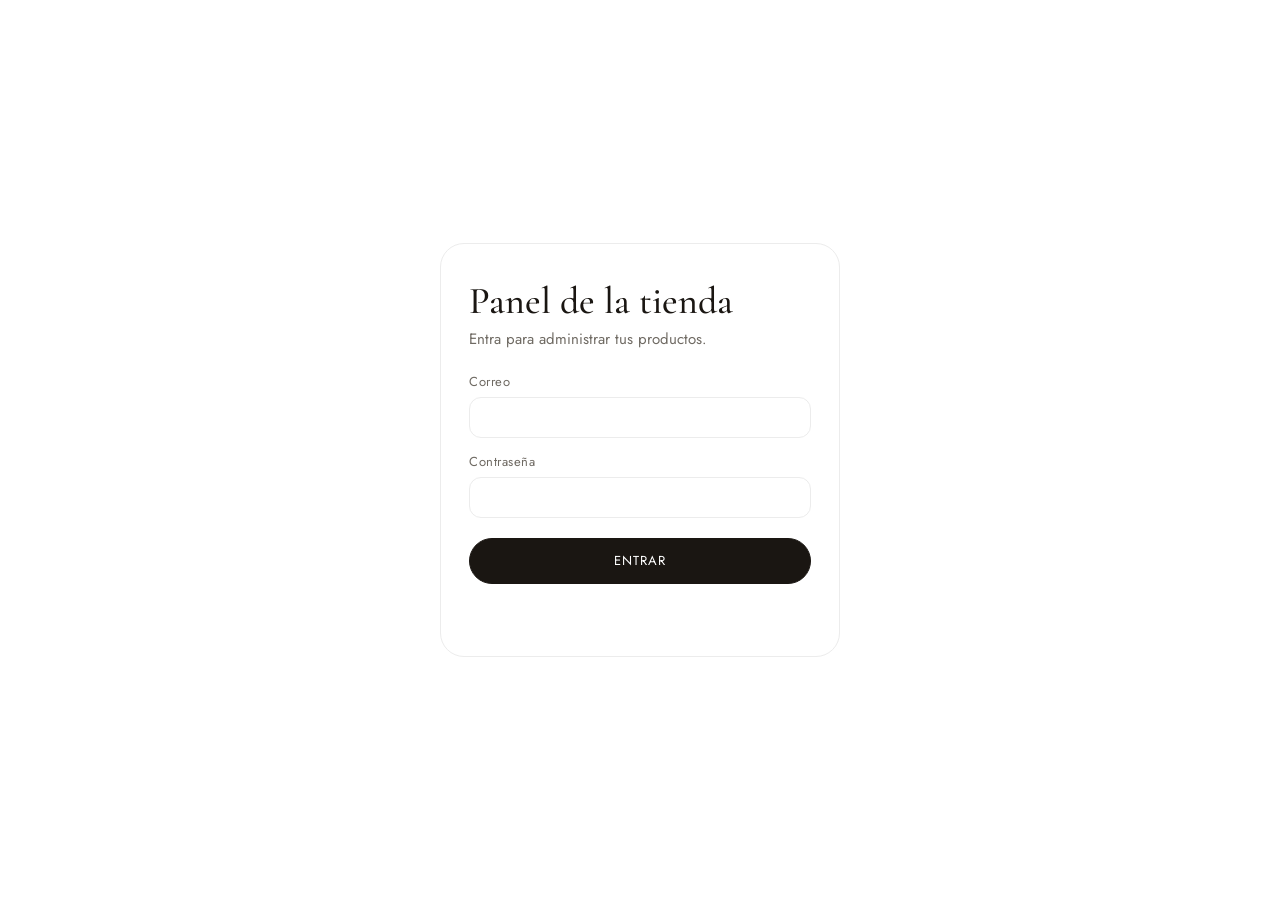
<file: admin/index.html>
<!doctype html>
<html lang="es">
<head>
<meta charset="utf-8">
<meta name="viewport" content="width=device-width,initial-scale=1">
<meta name="robots" content="noindex,nofollow">
<title>Panel de administración</title>
<link rel="preconnect" href="https://fonts.googleapis.com">
<link href="https://fonts.googleapis.com/css2?family=Cormorant+Garamond:ital,wght@0,500;0,600;1,500&family=Jost:wght@400;500;600&display=swap" rel="stylesheet">
<link rel="stylesheet" href="admin.css">
</head>
<body>
<section id="login" class="login" hidden>
  <form id="fLogin" class="caja">
    <h1>Panel de la tienda</h1><p>Entra para administrar tus productos.</p>
    <label>Correo<input id="lMail" type="email" required autocomplete="username"></label>
    <label>Contraseña<input id="lPass" type="password" required autocomplete="current-password"></label>
    <button class="b n" type="submit">Entrar</button><p id="lErr" class="err"></p>
  </form>
</section>

<section id="app" hidden>
  <header class="bar"><b>Panel · <span id="tNombre"></span></b><span><a href="../index.html" target="_blank">Ver tienda ↗</a><button id="bSalir" class="b">Cerrar sesión</button></span></header>
  <main>
    <nav class="tabs"><button type="button" class="on" data-v="vProd">Productos</button><button type="button" data-v="vPed">Pedidos <span id="nNuevos" class="bd" hidden></span></button><button type="button" data-v="vBan">Banners</button></nav>
    <div id="vProd">
    <div class="tools">
      <input id="fBus" type="search" placeholder="Buscar producto…">
      <select id="fGrupo"><option value="">Todas las secciones</option><option value="hombre">Hombre</option><option value="mujer">Mujer</option></select>
      <button id="bNuevo" class="b n">+ Nuevo producto</button>
    </div>
    <p id="cuenta" class="mut"></p>
    <div id="lista" class="lista"></div>
    </div>
    <div id="vPed" hidden>
      <div class="tools tp">
        <select id="pFiltro">
          <option value="atender">Por atender (pagados)</option><option value="nuevos">Nuevos sin abrir</option><option value="enviado">Enviados / retirados</option>
          <option value="sinpago">Sin pagar / fallidos</option><option value="revisar">Revisar (sin stock)</option><option value="cancelado">Cancelados</option><option value="todos">Todos</option>
        </select>
        <button id="pRef" class="b" type="button">Actualizar</button>
      </div>
      <p id="pCuenta" class="mut"></p>
      <div id="pLista" class="lista"></div>
    </div>
    <div id="vBan" hidden>
      <div class="tools tb">
        <p class="mut">Los banners grandes del inicio de la tienda. Se muestran en este orden. Si no hay ninguno visible, la tienda usa los que vienen en el código.</p>
        <button id="bNuevoBan" class="b n" type="button">+ Nuevo banner</button>
      </div>
      <p id="bCuenta" class="mut"></p>
      <div id="bLista" class="lista"></div>
    </div>
  </main>
</section>

<div id="modal" class="modal" hidden>
  <form id="fProd" class="panel">
    <div class="ph"><h2 id="mTit">Nuevo producto</h2><button type="button" class="x" id="mX" aria-label="Cerrar">×</button></div>
    <div class="grid2">
      <label>Sección<select id="pGrupo"><option value="hombre">Hombre</option><option value="mujer">Mujer</option></select></label>
      <label>Categoría<input id="pCat" list="dCat" required placeholder="Ej: Camisetas"><datalist id="dCat"></datalist></label>
    </div>
    <label>Nombre<input id="pNombre" required maxlength="80" placeholder="Ej: CAMISETA BÁSICA"></label>
    <div class="grid2">
      <label>Marca<input id="pMarca" maxlength="40" placeholder="Opcional"></label>
      <label>Precio normal (COP)<input id="pPrecio" type="number" min="0" step="1" required placeholder="80000"><small id="pPrecioF" class="mut"></small></label>
    </div>
    <div class="grid2">
      <label>Descuento % <span class="mut">(vacío = sin descuento)</span><input id="pDesc" type="number" min="0" max="90" step="1" placeholder="Ej: 20"></label>
      <div class="campo"><span class="et">Precio que paga el cliente</span><div id="pFinal" class="pfinal">—</div></div>
    </div>
    <div class="campo"><span class="et">Tallas</span>
      <label>Tipo de talla<select id="pTipoT"><option value="ropa">Ropa</option><option value="gorras">Gorras</option><option value="calzado">Calzado (tallas europeas)</option><option value="pantalon">Jeans y mochos (cintura)</option><option value="unica">Talla única (relojes, bolsos)</option></select></label>
      <small id="tAyuda" class="mut"></small>
      <div id="presets"></div>
      <div class="add"><input id="pTallaX" placeholder="Otra talla" maxlength="8"><button type="button" class="b" id="bTalla">Agregar</button></div>
      <div id="selT" class="chips sel"></div>
      <small class="mut">Escribe cuántas unidades hay de cada talla. Con <b>0</b> queda <b>agotada</b> (tachada) y no se puede comprar. Toca la × para quitar la talla. Cada venta pagada descuenta el stock sola.</small>
    </div>
    <div class="campo"><span class="et">Fotos</span>
      <label class="drop" id="drop">Arrastra fotos aquí o <u>elígelas</u><input id="pFotos" type="file" accept="image/*" multiple hidden></label>
      <div id="fotos" class="fotos"></div>
      <div id="enc" class="enc" hidden>
        <span class="et">Encuadre: arrastra la foto dentro del cuadro</span>
        <div class="encv"><div id="encF" class="encf"></div></div>
        <small class="mut">Así se ve en la tienda (cuadrado). Si la foto es vertical se recorta arriba y abajo: muévela hasta que se vea lo importante.</small>
        <div class="pie"><button type="button" class="b" id="encOk">Listo</button></div>
      </div>
      <small class="mut">Se reducen solas a un tamaño ideal para la web. La primera es la principal. Con “Encuadrar” eliges qué parte de la foto se ve.</small>
    </div>
    <label class="ck"><input id="pActivo" type="checkbox" checked> Visible en la tienda</label>
    <p id="pErr" class="err"></p>
    <div class="pie"><button type="button" class="b" id="mCan">Cancelar</button><button class="b n" id="mGuardar" type="submit">Guardar</button></div>
  </form>
</div>
<div id="mBan" class="modal" hidden>
  <form id="fBan" class="panel">
    <div class="ph"><h2 id="bTit">Nuevo banner</h2><button type="button" class="x" id="bX" aria-label="Cerrar">×</button></div>
    <div class="campo"><span class="et">Foto</span>
      <label class="drop" id="bDrop"><span id="bDropT">Arrastra la foto aquí o <u>elígela</u></span><input id="bFoto" type="file" accept="image/*" hidden></label>
      <small class="mut">Se reduce sola. Lo ideal es una foto grande, con lo importante en el centro.</small>
    </div>
    <div class="campo" id="bEnc" hidden>
      <span class="et">Encuadre: arrastra la foto para elegir qué parte se ve</span>
      <div class="bvt"><button type="button" class="on" data-v="pc">Computador</button><button type="button" data-v="cel">Celular</button></div>
      <div id="bPrev" class="bprev pc"><div class="bfondo"></div><div class="bcap"><b id="bpT"></b><span id="bpX"></span><i id="bpB"></i></div></div>
      <small class="mut">El encuadre es el mismo en computador y celular; el celular muestra la foto más angosta.</small>
    </div>
    <label>Título<input id="bTitulo" maxlength="60" placeholder="Ej: Visítanos en tienda"></label>
    <label>Frase<input id="bTexto" maxlength="100" placeholder="Ej: Prueba, elige y llévate tu estilo"></label>
    <div class="grid2">
      <label>Texto del botón<input id="bBoton" maxlength="24" placeholder="Ej: Cómo llegar"></label>
      <label>El botón lleva a<select id="bDest"></select></label>
    </div>
    <label id="bOtroL" hidden>Enlace (empieza con # o https://)<input id="bOtro" maxlength="200" placeholder="https://…"></label>
    <label class="ck"><input id="bActivo" type="checkbox" checked> Visible en la tienda</label>
    <p id="bErr" class="err"></p>
    <div class="pie"><button type="button" class="b" id="bCan">Cancelar</button><button class="b n" id="bGuardar" type="submit">Guardar</button></div>
  </form>
</div>
<div id="mPed" class="modal" hidden><div class="panel" id="pdBox"></div></div>
<div id="toast" class="toast" hidden></div>
<script src="../js/datos/config.js"></script>
<script src="../js/datos/tienda.js"></script>
<script src="../js/datos/menu.js"></script>
<script src="../js/datos/categorias.js"></script>
<script src="../js/datos/tallas.js"></script>
<script src="../js/datos/banners.js"></script>
<script src="admin.js"></script>
<script src="pedidos.js"></script>
<script src="banners.js"></script>
</body>
</html>
</file>
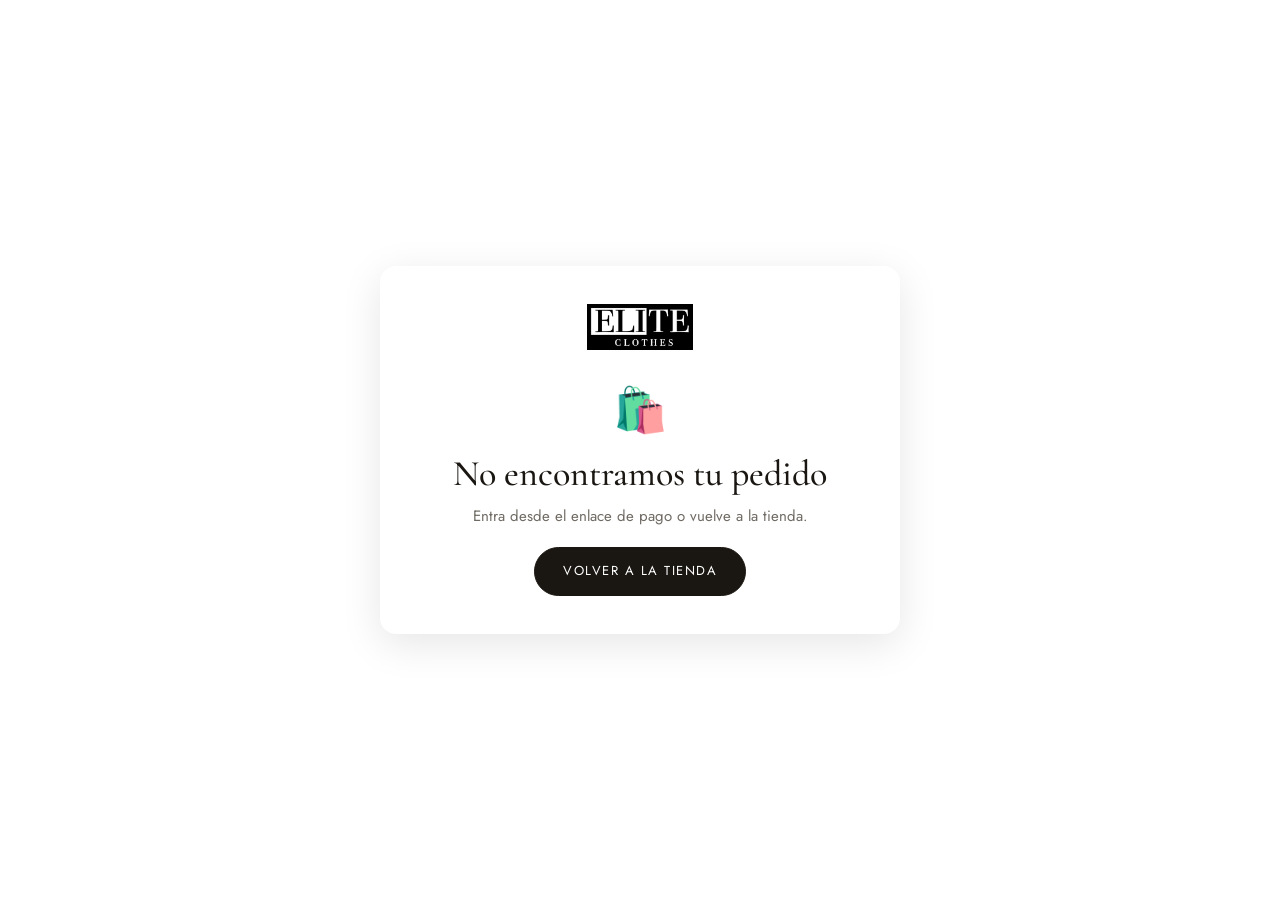
<file: pedido.html>
<!doctype html>
<html lang="es">
<head>
<meta charset="utf-8">
<meta name="viewport" content="width=device-width,initial-scale=1">
<title>Tu pedido · Elite Clothes</title><link rel="icon" href="img/logo.png">
<link href="https://fonts.googleapis.com/css2?family=Cormorant+Garamond:ital,wght@0,500;0,600;1,500&family=Jost:wght@400;500;600&display=swap" rel="stylesheet">
<link rel="stylesheet" href="css/base.css">
<style>
  body{min-height:100vh;display:flex;align-items:center;justify-content:center;padding:24px;background:var(--claro)}
  .ped{width:100%;max-width:520px;text-align:center;padding:38px 28px;background:#fff;border-radius:16px;box-shadow:0 10px 40px rgba(0,0,0,.1)}
  .ped img{height:46px;margin-bottom:18px}
  .ped h1{margin:0 0 10px;font:500 36px var(--titulos)}
  .ped p{margin:0 0 12px;line-height:1.5;color:var(--suave)}
  .ped .ref{font-size:14px;letter-spacing:1px}
  .ped .ic{font-size:44px;margin-bottom:6px}
  .ped a.b{display:inline-block;margin:8px 5px 0;padding:13px 28px;border-radius:99px;border:1px solid var(--fondo);background:var(--fondo);color:#fff;text-decoration:none;font-size:13px;letter-spacing:1.5px;text-transform:uppercase}
  .ped a.b.o{background:transparent;color:var(--fondo)}
  .ped button.b{margin-top:8px;padding:13px 28px;border-radius:99px;border:1px solid var(--fondo);background:transparent;cursor:pointer;font:inherit;font-size:13px;letter-spacing:1.5px;text-transform:uppercase}
</style>
</head>
<body>
<main class="ped" aria-live="polite">
  <img src="img/logo.png" alt="Elite Clothes" onerror="this.remove()">
  <div class="ic" id="ic">⏳</div>
  <h1 id="t">Confirmando tu pago…</h1>
  <p id="m">Un momento, estamos verificando tu pedido con Bold.</p>
  <p class="ref" id="ref"></p>
  <div id="acc"></div>
</main>
<script src="js/datos/tienda.js"></script>
<script>
const q = new URLSearchParams(location.search), ref = q.get("bold-order-id") || "";
const $ = s => document.querySelector(s);
const cop = n => "$" + Number(n).toLocaleString("es-CO");
const wa = `https://wa.me/${TIENDA.whatsapp}?text=` + encodeURIComponent(`Hola ${TIENDA.nombre}, tengo una consulta sobre mi pedido ${ref}`);
const tienda = '<a class="b" href="index.html">Volver a la tienda</a>';
const ayuda = `<a class="b o" href="${wa}" target="_blank" rel="noopener">Escribir por WhatsApp</a>`;
const avisar = t => `<a class="b o" href="https://wa.me/${TIENDA.whatsapp}?text=${encodeURIComponent(`Hola ${TIENDA.nombre}, acabo de pagar mi pedido ${ref} por ${cop(t)}.`)}" target="_blank" rel="noopener">Avisar a la tienda por WhatsApp</a>`;
const pinta = (ic, t, m, acc) => { $("#ic").textContent = ic; $("#t").textContent = t; $("#m").innerHTML = m; $("#acc").innerHTML = acc || ""; };
let intentos = 0;

async function consultar() {
  let d;
  try { const r = await fetch(`/.netlify/functions/estado-pedido?ref=${encodeURIComponent(ref)}`); d = await r.json(); if (!r.ok) throw 0; }
  catch (e) { return pinta("⚠️", "No pudimos consultar tu pedido", "Si ya pagaste, tranquilo: recibirás la confirmación. Puedes escribirnos para verificarlo.", tienda + ayuda); }
  $("#ref").textContent = "Pedido " + d.ref + " · " + cop(d.total);
  if (d.estado === "pagado" || d.estado === "enviado") {
    try { localStorage.removeItem("carrito"); } catch (e) {}
    return pinta("✅", "¡Gracias por tu compra!", "Recibimos tu pago. Te contactaremos por WhatsApp o correo para coordinar el envío.", tienda + avisar(d.total));
  }
  if (d.estado === "revisar") {
    try { localStorage.removeItem("carrito"); } catch (e) {}
    return pinta("✅", "Recibimos tu pago", "Estamos verificando la disponibilidad de tu pedido. Te escribiremos muy pronto para confirmarlo.", tienda + ayuda);
  }
  if (d.estado === "fallido" || d.estado === "cancelado")
    return pinta("❌", "El pago no se completó", "No se realizó ningún cobro. Tu carrito sigue guardado para que lo intentes de nuevo.", tienda + ayuda);
  if (++intentos < 12) return setTimeout(consultar, 4000);                      // sigue pendiente: reintenta unos segundos
  pinta("⏳", "Tu pago está en proceso", "Algunos medios (como PSE) pueden tardar unos minutos. Cuando se confirme te contactaremos.", '<button class="b" id="otra">Revisar de nuevo</button>' + ayuda);
  $("#otra").onclick = () => { intentos = 0; pinta("⏳", "Confirmando tu pago…", "Un momento…"); consultar(); };
}
if (!ref) pinta("🛍️", "No encontramos tu pedido", "Entra desde el enlace de pago o vuelve a la tienda.", tienda); else consultar();
</script>
</body>
</html>
</file>
<file: admin/admin.css>
:root{--claro:#ffffff;--arena:#f5f5f5;--linea:#ececec;--tinta:#1a1612;--suave:#6f6a63;--acento:#a8803f;--rojo:#a3352b;--titulos:"Cormorant Garamond",Georgia,serif;--cuerpo:Jost,system-ui,sans-serif}
*{box-sizing:border-box}[hidden]{display:none!important}
body{margin:0;font:400 15px/1.5 var(--cuerpo);background:var(--claro);color:var(--tinta)}
button,input,select{font:inherit;color:inherit}button{cursor:pointer}
input,select{width:100%;padding:10px 14px;border:1px solid var(--linea);border-radius:12px;background:#fff}
input:focus,select:focus{outline:2px solid var(--acento);outline-offset:0}
label{display:block;margin-bottom:14px;font-size:13px;letter-spacing:.5px;color:var(--suave)}label input,label select{margin-top:5px;color:var(--tinta)}
.mut{color:var(--suave);font-size:13px}.err{color:var(--rojo);min-height:1.2em;margin:8px 0 0;font-size:14px}
.b{padding:9px 20px;border:1px solid var(--tinta);border-radius:99px;background:transparent;font-size:13px;letter-spacing:1px;text-transform:uppercase;transition:.2s}
.b:hover{background:var(--tinta);color:var(--claro)}.b.n{background:var(--tinta);color:#fff}.b.n:hover{background:var(--acento);border-color:var(--acento)}.b:disabled{opacity:.5;cursor:wait}
.login{min-height:100vh;display:grid;place-items:center;padding:20px}
.caja{width:min(400px,100%);background:var(--tarjeta);border:1px solid var(--linea);border-radius:24px;padding:34px 28px}
.caja h1{margin:0 0 4px;font:500 38px var(--titulos)}.caja>p{margin:0 0 22px;color:var(--suave)}.caja .b{width:100%;margin-top:6px;padding:12px}
.bar{display:flex;justify-content:space-between;align-items:center;gap:10px;padding:14px 20px;background:#000;color:var(--claro);border-bottom:1px solid var(--acento)}
.bar span{display:flex;align-items:center;gap:14px}.bar a{color:var(--claro);font-size:14px}.bar .b{color:var(--claro);border-color:#fff8;padding:6px 14px;font-size:12px}.bar .b:hover{background:var(--claro);color:#000}
main{max-width:980px;margin:auto;padding:22px 16px 60px}
.tools{display:grid;grid-template-columns:1fr auto auto;gap:10px}
.lista{display:grid;gap:10px}
.it{display:grid;grid-template-columns:64px 1fr auto;gap:14px;align-items:center;padding:12px;background:var(--tarjeta);border:1px solid var(--linea);border-radius:18px}
.it.off{opacity:.55}
.it img,.it .ph0{width:64px;height:78px;object-fit:cover;border-radius:32px 32px 6px 6px;background:var(--arena)}
.it h3{margin:0;font:600 21px/1.1 var(--titulos)}.it .m{font-size:13px;color:var(--suave)}.it .pr{color:var(--acento);font-weight:500}
.tg{display:inline-block;margin:4px 4px 0 0;padding:1px 8px;border:1px solid var(--linea);border-radius:4px;font-size:12px}.tg.ag{text-decoration:line-through;color:#aaa}
.acc{display:flex;flex-direction:column;gap:6px}.acc .b{padding:6px 14px;font-size:11px}.acc .del{border-color:var(--rojo);color:var(--rojo)}.acc .del:hover{background:var(--rojo);color:#fff}
.modal{position:fixed;inset:0;z-index:10;background:#000a;display:flex;justify-content:center;align-items:flex-start;overflow:auto;padding:20px 12px}
.panel{width:min(620px,100%);background:var(--claro);border-radius:24px;padding:24px;margin:auto}
.ph{display:flex;justify-content:space-between;align-items:center;margin-bottom:14px}.ph h2{margin:0;font:500 34px var(--titulos)}
.x{border:0;background:none;font-size:34px;line-height:1;color:var(--suave)}
.grid2{display:grid;grid-template-columns:1fr 1fr;gap:12px}
.campo{margin-bottom:16px}.et{display:block;margin-bottom:6px;font-size:13px;letter-spacing:.5px;color:var(--suave)}
.chips{display:flex;flex-wrap:wrap;gap:6px;margin:6px 0}
.chips button{padding:5px 12px;border:1px solid var(--linea);border-radius:99px;background:var(--tarjeta);font-size:13px}.chips button.on{background:var(--tinta);color:#fff;border-color:var(--tinta)}
.chips.sel span{display:inline-flex;align-items:center;padding:0;overflow:hidden;border:1px solid var(--tinta);border-radius:99px;background:#fff;cursor:pointer;user-select:none}
.chips.sel span.ag{border-color:var(--rojo);color:var(--rojo);text-decoration:line-through}
.chips.sel span b{font-weight:400;padding:5px 8px 5px 14px}.chips.sel span i{font-style:normal;padding:5px 12px 5px 10px;font-size:16px;line-height:1.2;text-decoration:none!important;border-left:1px solid var(--linea);color:var(--suave)}.chips.sel span i:hover{background:var(--tinta);color:#fff}
.gt{display:block;margin:8px 0 0;font-size:12px;letter-spacing:.5px;color:var(--suave)}
#tAyuda{display:block;margin-bottom:4px}
.add{display:flex;gap:8px;margin:6px 0}.add .b{white-space:nowrap}
.drop{display:block;padding:22px;text-align:center;border:2px dashed var(--linea);border-radius:18px;color:var(--suave);cursor:pointer;margin:0}.drop.over{border-color:var(--acento);background:var(--tarjeta)}
.fotos{display:grid;grid-template-columns:repeat(auto-fill,minmax(92px,1fr));gap:8px;margin:10px 0}
.f{position:relative;aspect-ratio:3/4;border-radius:46px 46px 8px 8px;overflow:hidden;background:var(--arena)}.f img{width:100%;height:100%;object-fit:cover}
.f button{position:absolute;border:0;background:#000b;color:#fff;border-radius:99px;font-size:12px;padding:3px 9px}.f .q{top:6px;right:6px}.f .p{bottom:6px;left:50%;transform:translateX(-50%);white-space:nowrap}.f .pri{position:absolute;bottom:6px;left:50%;transform:translateX(-50%);background:var(--acento);color:#fff;border-radius:99px;font-size:11px;padding:3px 9px}
.f.sub::after{content:"Subiendo…";position:absolute;inset:0;display:grid;place-items:center;background:#fffc;font-size:12px}
.ck{display:flex;align-items:center;gap:8px;color:var(--tinta)}.ck input{width:auto;margin:0}
.pie{display:flex;justify-content:flex-end;gap:10px;margin-top:14px}
.toast{position:fixed;left:50%;bottom:22px;transform:translateX(-50%);z-index:20;padding:11px 22px;border-radius:99px;background:var(--tinta);color:#fff}.toast.mal{background:var(--rojo)}
.chips.sel span input{width:56px;margin:0;padding:3px 4px;border:0;border-left:1px solid var(--linea);border-radius:0;text-align:center;background:var(--tarjeta);text-decoration:none}
.chips.sel span.ag input{color:var(--rojo)}
.tabs{display:flex;gap:6px;margin:0 0 16px;border-bottom:1px solid var(--linea)}
.tabs button{padding:10px 20px;border:0;border-bottom:3px solid transparent;background:none;font-size:15px;color:var(--suave)}.tabs button.on{color:var(--tinta);border-bottom-color:var(--acento);font-weight:500}
.bd{display:inline-block;min-width:20px;padding:0 6px;margin-left:4px;border-radius:99px;background:var(--rojo);color:#fff;font-size:12px;line-height:20px;text-align:center}
.tools.tp{grid-template-columns:1fr auto}
.pd{display:grid;grid-template-columns:1fr auto;gap:6px 14px;align-items:center;padding:14px 16px;background:var(--tarjeta);border:1px solid var(--linea);border-radius:18px;cursor:pointer}
.pd:hover{border-color:var(--acento)}.pd.nuevo{border-color:var(--acento);box-shadow:0 0 0 2px #a8803f33}
.pd h3{margin:0;font:600 21px/1.1 var(--titulos)}.pd .m{font-size:13px;color:var(--suave)}.pd .tt{font-weight:600;text-align:right}
.est{display:inline-block;padding:2px 10px;border-radius:99px;font-size:12px;letter-spacing:.5px;background:#ddd;color:#333}
.est.pagado{background:#d7ecd5;color:#1f5a2a}.est.enviado{background:#d6e4f5;color:#1f4a7a}.est.pendiente,.est.fallido{background:#eee;color:#666}.est.revisar{background:#f8dcc0;color:#8a4a0a}.est.cancelado{background:#f3d3d0;color:var(--rojo)}
.nv{display:inline-block;margin-right:6px;padding:1px 8px;border-radius:99px;background:var(--acento);color:#fff;font-size:11px;letter-spacing:1px}
.pdx{display:grid;gap:4px 18px;grid-template-columns:auto 1fr;margin:0 0 14px;font-size:14px}.pdx dt{color:var(--suave)}.pdx dd{margin:0;word-break:break-word}
.pit{display:grid;grid-template-columns:48px 1fr auto;gap:12px;align-items:center;padding:8px 0;border-bottom:1px solid var(--linea);font-size:14px}
.pit img,.pit .ph0{width:48px;height:58px;object-fit:cover;border-radius:6px;background:var(--arena)}
.pt{margin:12px 0;font-size:14px}.pt div{display:flex;justify-content:space-between;padding:2px 0}.pt .g{font:600 24px var(--titulos);padding-top:6px}
.aviso{margin:0 0 14px;padding:10px 14px;border-radius:12px;background:#f8dcc0;color:#6b3a07;font-size:14px}
a.b{display:inline-block;text-decoration:none;color:var(--tinta)}a.b:hover{color:var(--claro)}.pdacc{display:flex;flex-wrap:wrap;gap:8px;margin-top:14px}.pdacc .b{padding:8px 16px;font-size:12px}.pdacc .del{border-color:var(--rojo);color:var(--rojo)}.pdacc .del:hover{background:var(--rojo);color:#fff}
@media(max-width:600px){.tools{grid-template-columns:1fr}.it{grid-template-columns:52px 1fr}.it img,.it .ph0{width:52px;height:64px}.acc{grid-column:1/-1;flex-direction:row}.grid2{grid-template-columns:1fr}}

/* Banners */
.tb{grid-template-columns:1fr auto;align-items:center}.tb p{margin:0}
.bi{display:grid;grid-template-columns:132px 1fr;gap:14px;align-items:center;padding:12px;background:var(--tarjeta);border:1px solid var(--linea);border-radius:18px}
.bi.off{opacity:.55}
.bi .th{width:132px;height:84px;border-radius:12px;background:var(--arena) center/cover}
.bi h3{margin:0;font:600 21px/1.1 var(--titulos)}.bi .m{font-size:13px;color:var(--suave)}
.bi .acc{grid-column:1/-1;display:flex;gap:6px;flex-wrap:wrap;justify-content:flex-start}.bi .acc .b{padding:6px 12px;font-size:12px}
.bi .acc .mv{padding:6px 10px}
.bvt{display:flex;gap:6px;margin-bottom:8px}.bvt button{padding:5px 14px;border:1px solid var(--linea);border-radius:99px;background:var(--tarjeta);font-size:13px}.bvt button.on{background:var(--tinta);color:#fff;border-color:var(--tinta)}
.bprev{position:relative;margin:0 auto;overflow:hidden;border-radius:12px;background:#3a3a3f;touch-action:none;cursor:grab;user-select:none}.bprev:active{cursor:grabbing}
.bprev.pc{width:100%;aspect-ratio:2.2/1}.bprev.cel{width:min(100%,250px);aspect-ratio:5/6}
.bfondo{position:absolute;inset:0;background:center/cover no-repeat;pointer-events:none}
.bcap{position:absolute;left:0;right:0;bottom:0;padding:14px;color:#fff;display:flex;flex-direction:column;gap:2px;pointer-events:none;text-shadow:0 1px 4px rgba(0,0,0,.7)}
.bcap b{font:600 22px/1.05 var(--titulos)}.bcap span{font:italic 600 13px var(--titulos)}
.bcap i{align-self:flex-start;margin-top:6px;padding:4px 14px;border:1px solid #fff;border-radius:99px;font-style:normal;font-size:11px;letter-spacing:1.5px;text-transform:uppercase}
.bprev.cel .bcap b{font-size:20px}
.drop.sub{opacity:.6;pointer-events:none}
@media(max-width:600px){.bi{grid-template-columns:96px 1fr}.bi .th{width:96px;height:72px}.tb{grid-template-columns:1fr}}

/* Encuadre de fotos de producto */
.f .e{top:6px;left:6px}.f.enc{outline:3px solid var(--acento);outline-offset:1px}
.enc{margin:10px 0;padding:14px;border:1px solid var(--linea);border-radius:18px;background:var(--tarjeta)}
.encv{width:min(100%,320px);margin:6px auto 8px}
.encf{width:100%;aspect-ratio:1/1;border-radius:10px;background:#fff center/cover no-repeat;border:1px solid var(--linea);cursor:grab;touch-action:none;user-select:none}.encf:active{cursor:grabbing}
.enc .pie{margin-top:8px}
.fotos{grid-template-columns:repeat(auto-fill,minmax(112px,1fr))}.f .e{padding:3px 8px}

/* Descuentos */
.pfinal{padding:10px 0;font-size:18px}.pfinal s{font-size:14px}
.dsc{display:inline-block;padding:1px 8px;border-radius:99px;background:#b3261e;color:#fff;font-size:12px;font-weight:600}
</file>
<file: css/base.css>
/* VARIABLES DE COLOR Y FUENTES (aquí cambias el estilo de toda la página) y estilos generales */
/* Para cambiar colores y fuentes edita SOLO el bloque :root */
:root{
  color-scheme:light;   /* evita que el navegador oscurezca o tiña la página */
  --fondo:#1a1612;      /* EDITA AQUÍ: color oscuro principal (pie, botones, detalles) */
  --encabezado:#000000; /* EDITA AQUÍ: barra superior (debe combinar con el fondo negro de tu logo) */
  --encabezado-texto:#ffffff;
  --claro:#ffffff;      /* fondo general (blanco) */
  --tarjeta:#ffffff;    /* fondo de tarjetas y casillas sobre el blanco */
  --arena:#ffffff;      /* fondo de secciones alternas */
  --linea:#ececec;      /* líneas y bordes suaves */
  --tinta:#1a1612;      /* texto principal */
  --suave:#6f6a63;      /* texto secundario */
  --acento:#a8803f;     /* EDITA AQUÍ: dorado de detalles (precios, enlaces, líneas) */
  --titulos:"Cormorant Garamond",Georgia,serif;  /* EDITA AQUÍ: fuente de títulos */
  --cuerpo:Jost,system-ui,sans-serif;            /* EDITA AQUÍ: fuente de textos */
}
*{box-sizing:border-box}
html{scroll-behavior:smooth;scroll-padding-top:70px}
body{margin:0;font:400 15px/1.6 var(--cuerpo);background:var(--claro);color:var(--tinta)}
button{font:inherit;cursor:pointer;color:inherit}
a{color:inherit}
:focus-visible{outline:2px solid var(--acento);outline-offset:2px}
html,body{background:#ffffff}
</file>
